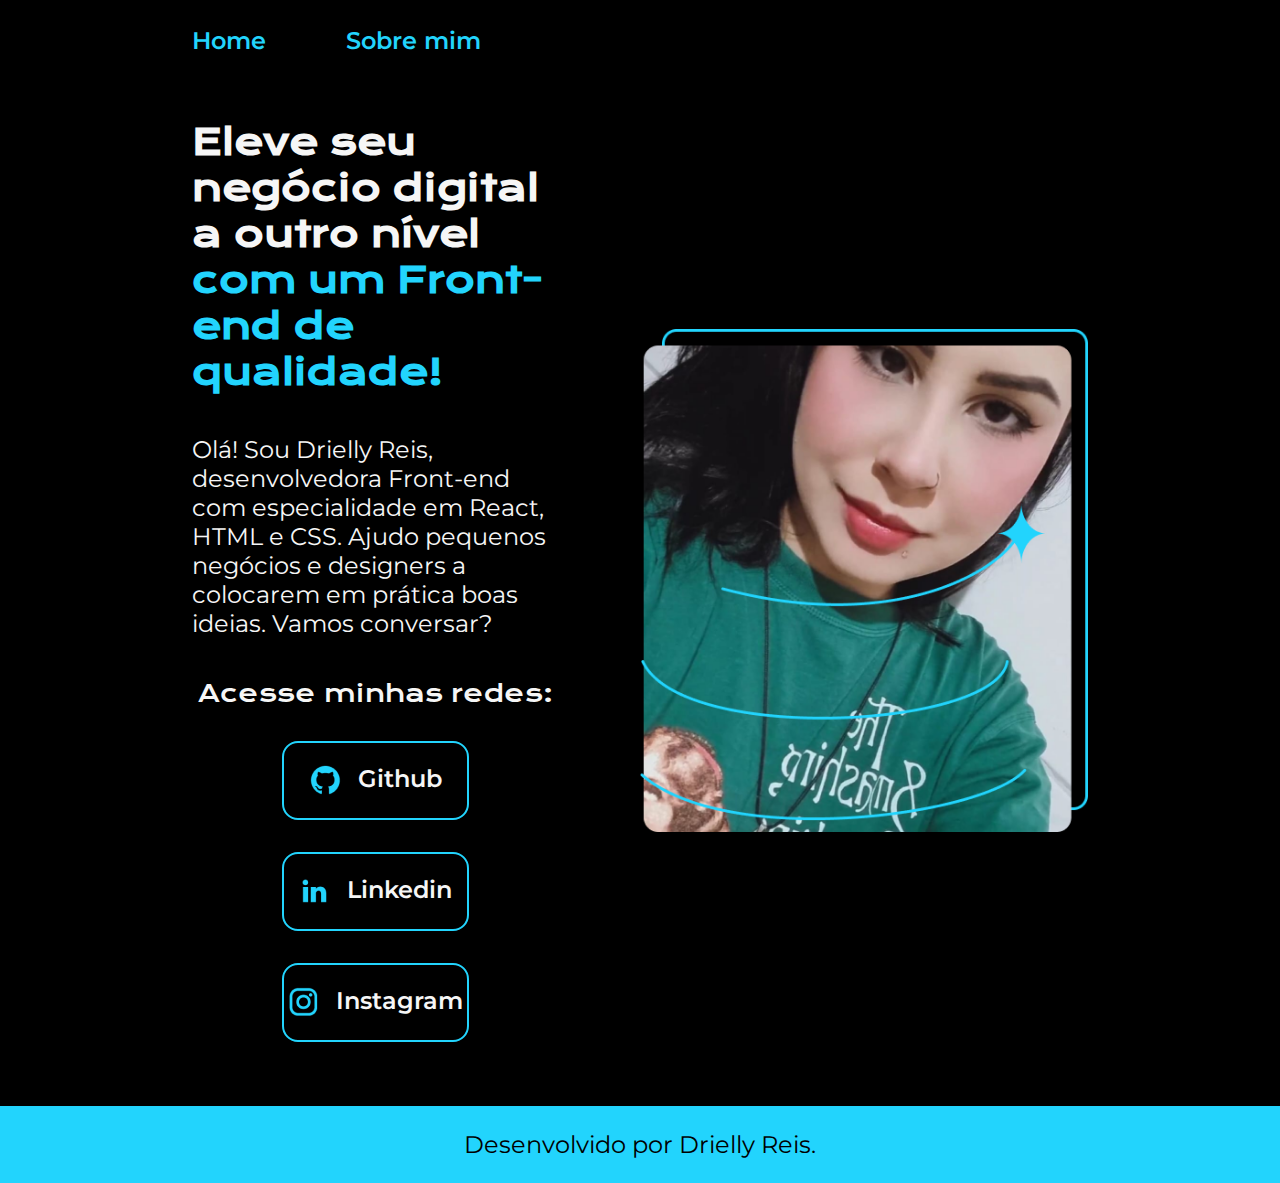
<file: index.html>
<!DOCTYPE html>
<html lang="pt-br">
<head>
    <meta charset="UTF-8">
    <meta http-equiv="X-UA-Compatible" content="IE=edge">
    <meta name="viewport" content="width=device-width, initial-scale=1.0">
    <title>Document</title>
    <link rel="stylesheet" href="./styles/style.css">
</head>
<body>
    <header class="cabecalho">
        <nav class="cabecalho__menu">
            <a class="cabecalho__menu__link" href="index.html">Home</a>
            <a class="cabecalho__menu__link" href="about.html">Sobre mim</a>
        </nav>
    </header>
    <main class="apresentacao">
        <section class="apresentacao__conteudo">
            <h1 class="apresentacao__conteudo__titulo">Eleve seu negócio digital a outro nível <strong class="titulo-destaque">com um Front-end de qualidade!</strong></h1>
            <p class="apresentacao__conteudo__texto">Olá! Sou Drielly Reis, desenvolvedora Front-end com especialidade em React, HTML e CSS. Ajudo pequenos negócios e designers a colocarem em prática boas ideias. Vamos conversar?</p>
            <div class="apresentacao__links">
                <h2 class="apresentacao__links__subtitulo"> Acesse minhas redes:</h2>
                <a  class="apresentacao__links__navegacao" href="https://github.com/drihchristy">
                    <img src="./assets/github.png">
                    Github
                </a>
                <a  class="apresentacao__links__navegacao" href="https://www.linkedin.com/in/drielly-dos-reis/">
                    <img src="./assets/linkedin.png">
                    Linkedin
                </a>
                <a  class="apresentacao__links__navegacao" href="https://www.instagram.com/drih.christy">
                    <img src="./assets/instagram.png">
                    Instagram
                </a>                
            </div>    
    </section>
        <img class="apresentacao__imagem" src="./assets/imagemdri.png" alt="Foto da Drielly">
    </main>
    <footer class="rodape">
        <p>Desenvolvido por Drielly Reis.</p>
    </footer>
</body>
</html>
</file>
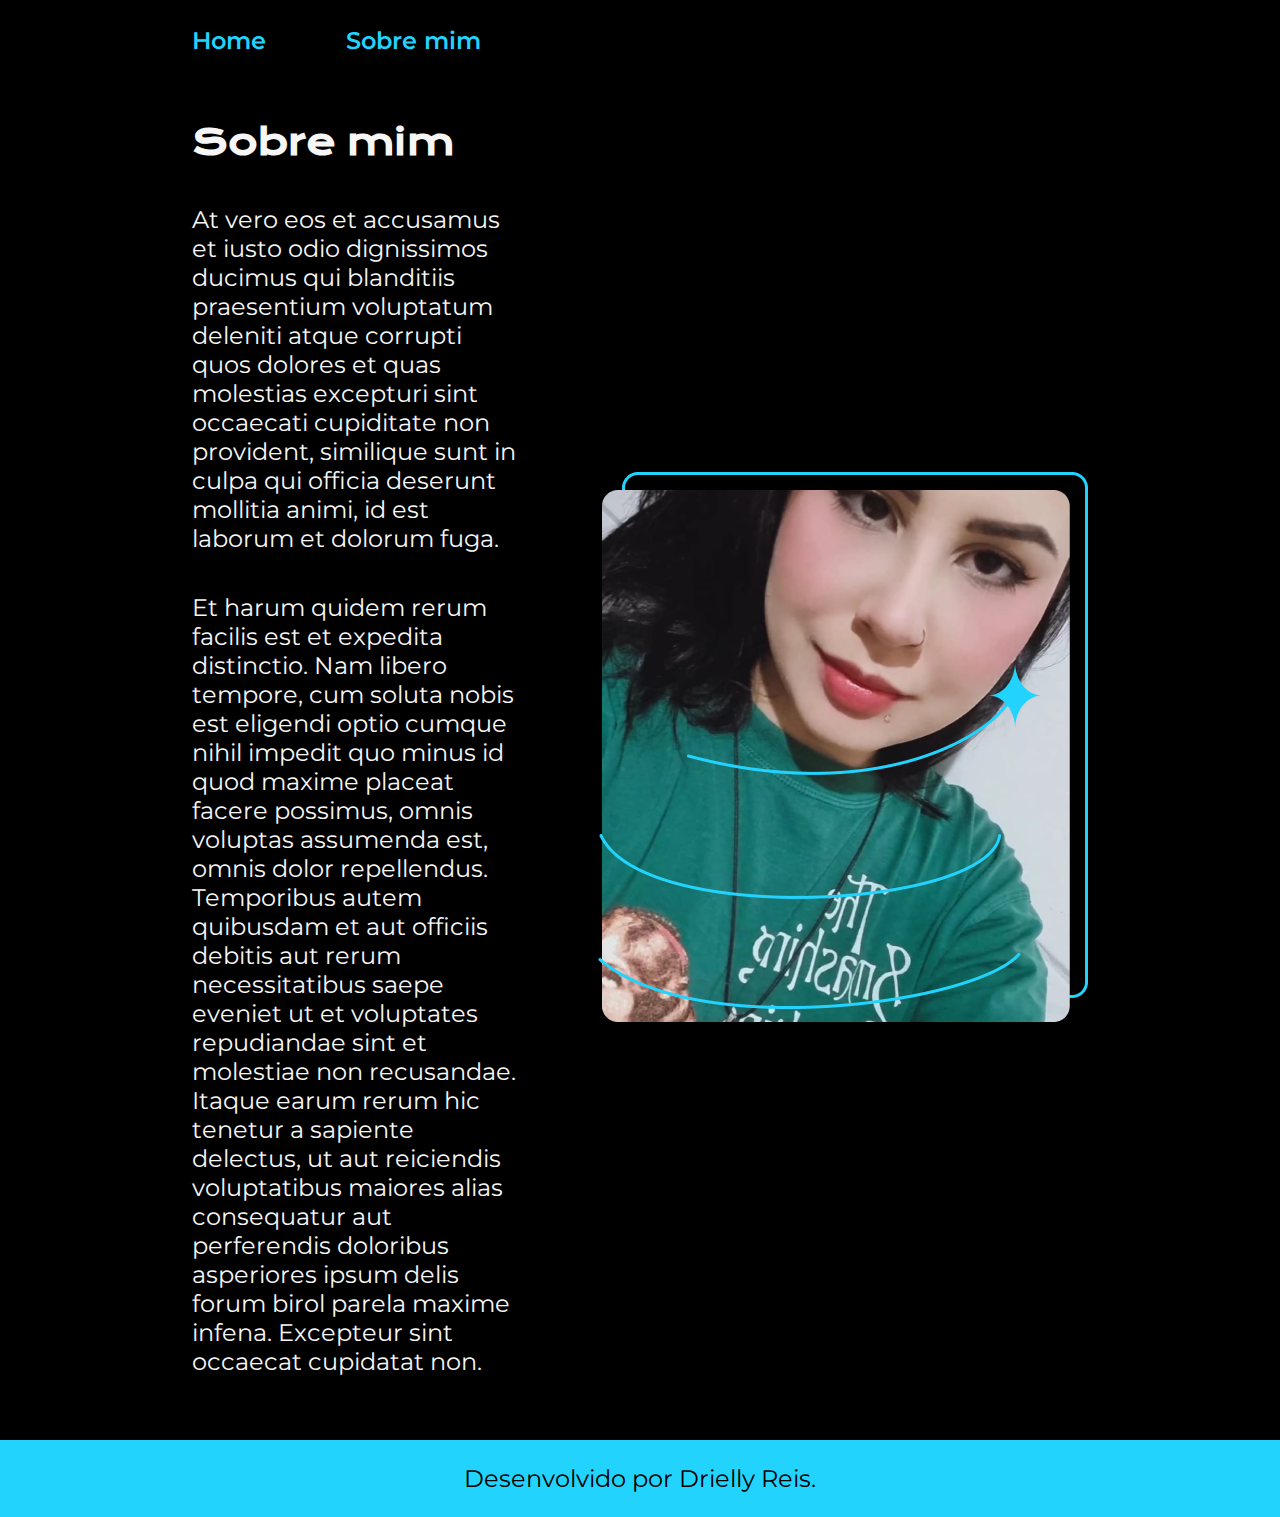
<file: about.html>
<!DOCTYPE html>
<html lang="pt-br">
<head>
    <meta charset="UTF-8">
    <meta http-equiv="X-UA-Compatible" content="IE=edge">
    <meta name="viewport" content="width=device-width, initial-scale=1.0">
    <title>Sobre mim</title>
    <link rel="stylesheet" href="./styles/style.css">
</head>
<body>
    <header class="cabecalho">
        <nav class="cabecalho__menu">
            <a class="cabecalho__menu__link" href="index.html">Home</a>
            <a class="cabecalho__menu__link" href="about.html">Sobre mim</a>
        </nav>
    </header>

    <main class="apresentacao">
        <section class="apresentacao__conteudo">
            <h1 class="apresentacao__conteudo__titulo">Sobre mim</h1>
            <p class="apresentacao__conteudo__texto">At vero eos et accusamus et iusto odio dignissimos ducimus qui blanditiis praesentium voluptatum deleniti atque corrupti quos dolores et quas molestias excepturi sint occaecati cupiditate non provident, similique sunt in culpa qui officia deserunt mollitia animi, id est laborum et dolorum fuga.</p>
            <p class="apresentacao__conteudo__texto">Et harum quidem rerum facilis est et expedita distinctio. Nam libero tempore, cum soluta nobis est eligendi optio cumque nihil impedit quo minus id quod maxime placeat facere possimus, omnis voluptas assumenda est, omnis dolor repellendus. Temporibus autem quibusdam et aut officiis debitis aut rerum necessitatibus saepe eveniet ut et voluptates repudiandae sint et molestiae non recusandae. Itaque earum rerum hic tenetur a sapiente delectus, ut aut reiciendis voluptatibus maiores alias consequatur aut perferendis doloribus asperiores ipsum delis forum birol parela maxime infena. Excepteur sint occaecat cupidatat non.
            </p>
        </section>
        <img src="./assets/imagemdri.png" alt="Foto da Drielly">
    </main>

    <footer class="rodape">
        <p>Desenvolvido por Drielly Reis.</p>
    </footer>
</body>
</html>
</file>
<file: styles/style.css>
@import url('https://fonts.googleapis.com/css2?family=Krona+One&family=Montserrat:wght@400;600&display=swap');

:root {
    --cor-primaria: #000000;
    --cor-secundaria: #F6F6F6;
    --cor-terciaria: #22D4FD;
    --cor-hover: #00004D;
    --fonte-primaria: 'Krona One', sans-serif;
    --fonte-secundaria: 'Montserrat', sans-serif;
}
    
* {
    margin: 0;
    padding: 0;
}

body {
    height: 100vh;
    box-sizing: border-box;
    background-color: var(--cor-primaria);
    color: var(--cor-secundaria);
}

.cabecalho {
    padding: 2% 0% 0% 15%;
}

.cabecalho__menu {
    display: flex;
    gap: 80px;
}

.cabecalho__menu__link {
    font-family: var(--fonte-secundaria);
    font-size: 1.5rem;
    font-weight: 600;
    color: var(--cor-terciaria);
    text-decoration: none;
}

.apresentacao {
    padding: 5% 15%;
    display: flex;
    align-items: center;
    justify-content: space-between;
    gap: 82px;
}

.apresentacao__conteudo {
    width: 50%;
    display: flex;
    flex-direction: column;
    gap: 40px;
}

.apresentacao__conteudo__titulo {
    font-size: 2.25rem;
    font-family: var(--fonte-primaria);
}

.titulo-destaque {
    color: var(--cor-terciaria);
}

.apresentacao__conteudo__texto {
    font-size: 1.5rem;
    font-family: var(--fonte-secundaria);
}

.apresentacao__links {
    display: flex;
    flex-direction: column;
    justify-content: space-between;
    align-items: center;
    gap: 32px;
}

.apresentacao__links__subtitulo {
    font-family: var(--fonte-primaria);
    font-weight: 400;
    font-size: 1.5rem;
}

.apresentacao__links__navegacao {
    display: flex;
    justify-content: center;
    gap: 16px;
    border: 2px solid var(--cor-terciaria);
    width: 50%;
    text-align: center;
    border-radius: 16px;
    font-size: 1.5rem;
    font-weight: 600;
    padding: 21.5px 0;
    text-decoration: none;
    color: var(--cor-secundaria);
    font-family: var(--fonte-secundaria);
}

.apresentacao__links__link:hover {
    background-color: var(--cor-hover);
}

.apresentacao__imagem {
    width: 50%;
}

.rodape {
    padding: 24px;
    color: var(--cor-primaria);
    background-color: var(--cor-terciaria);
    text-align: center;
    font-family: var(--fonte-secundaria);
    font-size: 1.5rem;
    font-weight: 400;
}

@media (max-width: 1200px) {
    .cabecalho {
        padding: 10%;
    }

    .cabecalho__menu {
        justify-content: center;
    }

    .apresentacao {
        flex-direction: column-reverse;
        padding: 5%;
    }

    .apresentacao__conteudo {
        width: auto;
    }
}
</file>
